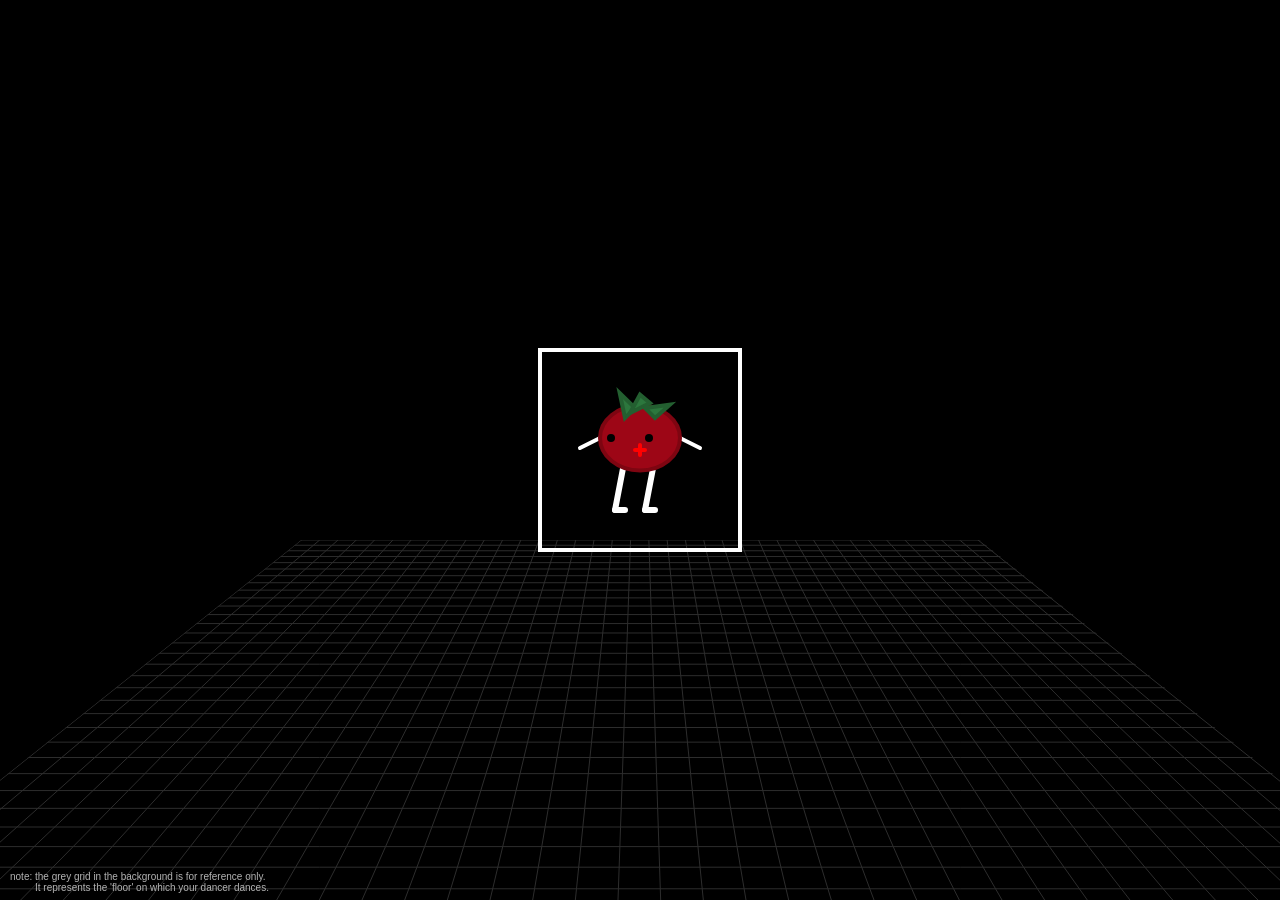
<file: my_object-dancers/index.html>
<!DOCTYPE html>
<html lang="en">

<head>
  <meta charset="utf-8" />
  <meta name="viewport" content="width=device-width, initial-scale=1.0">

  <title>CCLab | Object Dancer</title>

  <link rel="stylesheet" type="text/css" href="style.css">

  <script src="lib/p5.js"></script>
  <script src="lib/p5.sound.js"></script>
  <script src="js/floor.js"></script>
</head>

<body>
  <!-- the following div will contain the p5 canvas. -->
  <div id="p5-canvas-container">
    <!-- p5 canvas will be appended here. -->
  </div>

  <!-- the script tag below should always be at the bottom, right before the closing body tag -->
  <script src="sketch.js"></script>
</body>

</html>
</file>
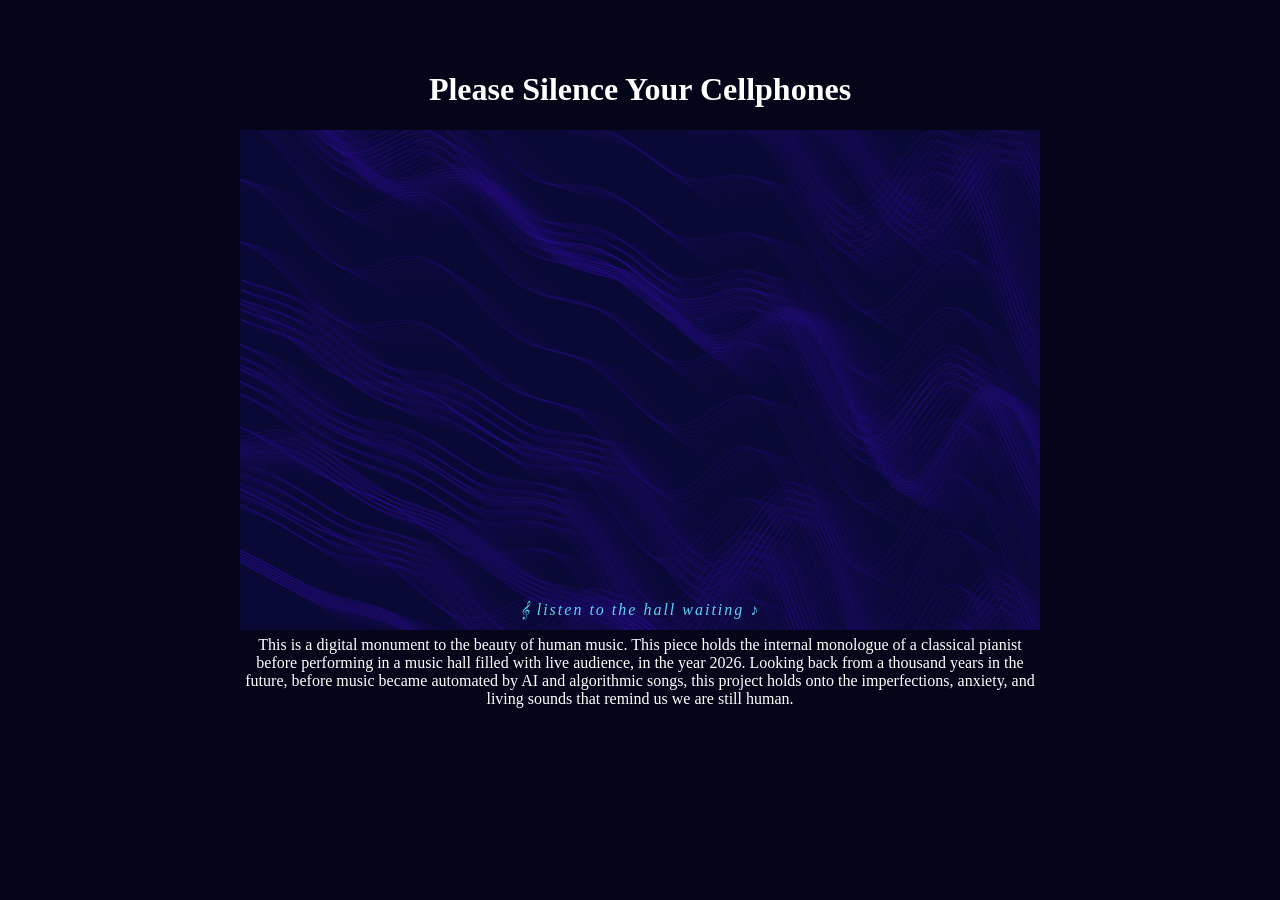
<file: project-b-temie/index.html>
<!DOCTYPE html>
<html lang="en">

<head>
  <meta charset="utf-8" />
  <meta name="viewport" content="width=device-width, initial-scale=1.0">

  <title>CCLab Project</title>

  <link rel="stylesheet" type="text/css" href="style.css">

  <script src="lib/p5.js"></script>
  <script src="lib/p5.sound.js"></script>

  <!-- Alternatively, you can import the library via CDN (Content Delivery Network). -->
  <!-- <script src="https://cdnjs.cloudflare.com/ajax/libs/p5.js/1.11.3/p5.js"></script> -->
  <!-- <script src="https://cdnjs.cloudflare.com/ajax/libs/p5.js/1.11.3/addons/p5.sound.js"></script> -->
</head>

<body>

  <div class="main-wrapper">
    <h1>Please Silence Your Cellphones</h1>

    <!-- the following div will contain the p5 canvas. -->
    <div id="p5-canvas-container">
      <!-- p5 canvas will be appended here. -->
    </div>
    <p>This is a digital monument to the beauty of human music. 
      This piece holds the internal monologue of a classical pianist
       before performing in a music hall filled with live audience, in the year 2026. 
      Looking back from a thousand years in the future, before music 
      became automated by AI and algorithmic songs, 
      this project holds onto the imperfections, anxiety, and 
      living sounds that remind us we are still human.</p>
  </div>

  <!-- the script tag below should always be at the bottom, right before the closing body tag -->
  <script src="sketch.js"></script>
</body>

</html>
</file>
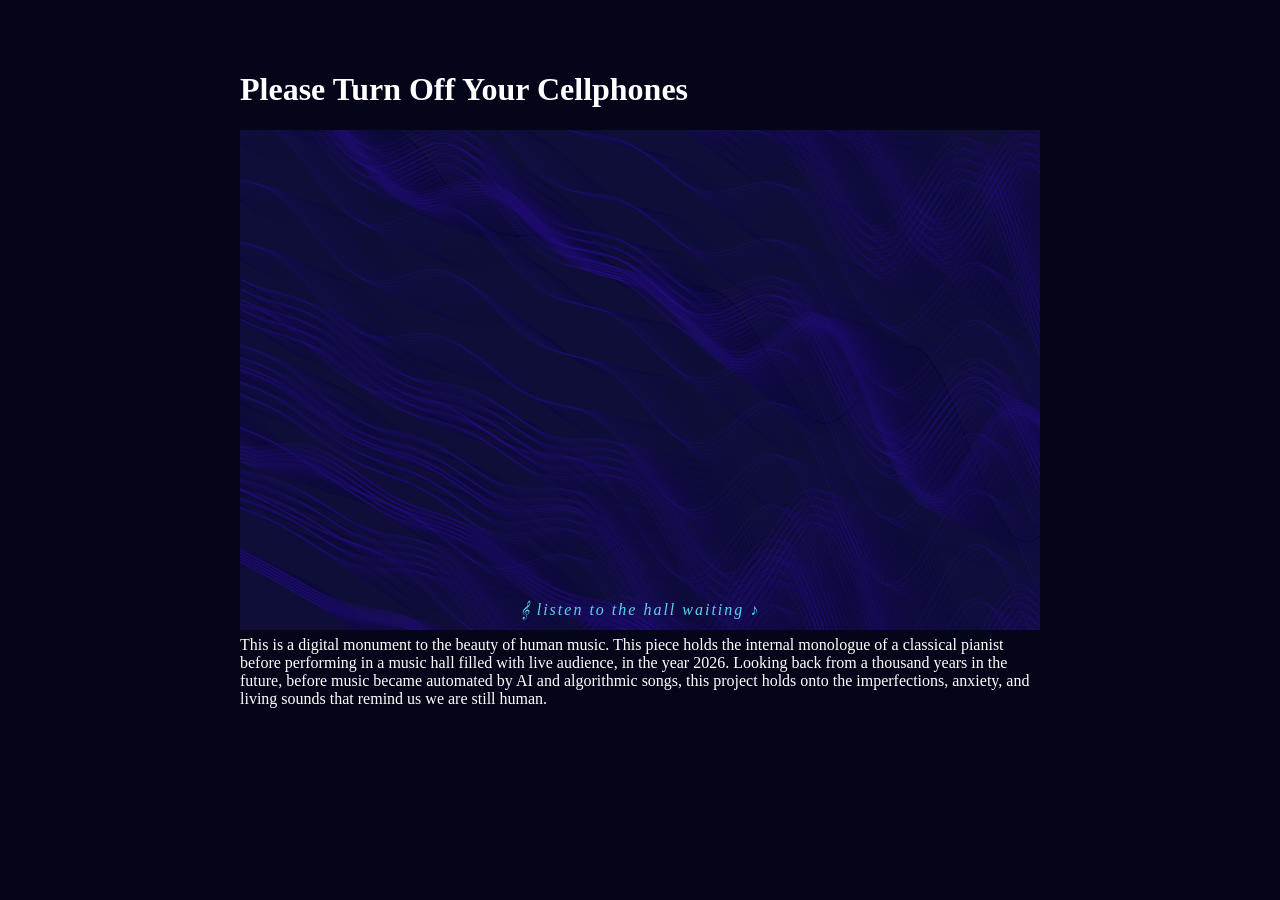
<file: project-b/index.html>
<!DOCTYPE html>
<html lang="en">

<head>
  <meta charset="utf-8" />
  <meta name="viewport" content="width=device-width, initial-scale=1.0">

  <title>CCLab Project</title>

  <link rel="stylesheet" type="text/css" href="style.css">

  <script src="lib/p5.js"></script>
  <script src="lib/p5.sound.js"></script>

  <!-- Alternatively, you can import the library via CDN (Content Delivery Network). -->
  <!-- <script src="https://cdnjs.cloudflare.com/ajax/libs/p5.js/1.11.3/p5.js"></script> -->
  <!-- <script src="https://cdnjs.cloudflare.com/ajax/libs/p5.js/1.11.3/addons/p5.sound.js"></script> -->
</head>

<body>

  <div class="main-wrapper">
    <h1>Please Turn Off Your Cellphones</h1>

    <!-- the following div will contain the p5 canvas. -->
    <div id="p5-canvas-container">
      <!-- p5 canvas will be appended here. -->
    </div>
    <p>This is a digital monument to the beauty of human music. 

      This piece holds the internal monologue of a classical pianist
       before performing in a music hall filled with live audience, in the year 2026. 
       
      Looking back from a thousand years in the future, before music 
      became automated by AI and algorithmic songs, 
      this project holds onto the imperfections, anxiety, and 
      living sounds that remind us we are still human.</p>
  </div>

  <!-- the script tag below should always be at the bottom, right before the closing body tag -->
  <script src="sketch.js"></script>
</body>

</html>
</file>
<file: my_object-dancers/style.css>
html,
body {
  margin: 0;
  padding: 0;
}

canvas {
  display: block;
}

.main-wrapper {
  max-width: 800px;
  margin: 0 auto;
  padding: 50px 0;
}
</file>
<file: project-b-temie/style.css>
html,
body {
  background-color: #05051a; 
  color: white; 
  align-items: center;        
  font-family: "Georgia", serif;
  margin: 0;
  padding: 0;
}

canvas {
  display: block;
}

.main-wrapper {
  max-width: 800px;
  margin: 0 auto;
  padding: 50px 0;
  text-align: center;
}
</file>
<file: project-b/style.css>
html,
body {
  background-color: #05051a; 
  color: white; 
  align-items: center;        
  font-family: "Georgia", serif;
  margin: 0;
  padding: 0;
}

canvas {
  display: block;
}

.main-wrapper {
  max-width: 800px;
  margin: 0 auto;
  padding: 50px 0;
}
</file>
